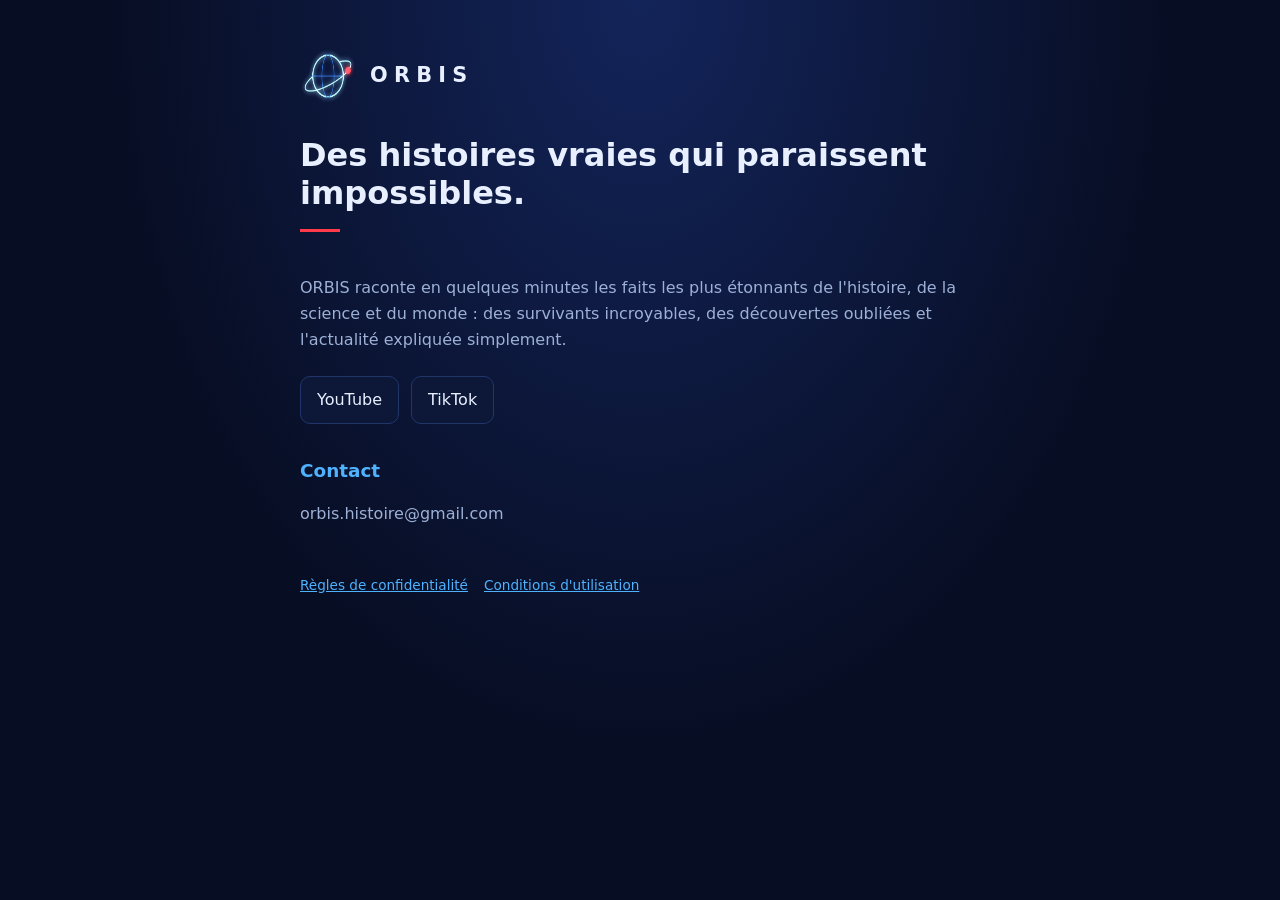
<file: index.html>
<!doctype html>
<html lang="fr">
<head>
<meta charset="utf-8"><meta name="viewport" content="width=device-width, initial-scale=1">
<title>ORBIS – Le monde décodé</title>
<meta name="description" content="ORBIS : des histoires vraies qui paraissent impossibles. Histoire, science et mystères en vidéos courtes.">
<link rel="icon" href="logo.png"><link rel="stylesheet" href="style.css">
</head>
<body><main>
<header><img src="logo.png" alt=""><a href="./">ORBIS</a></header>
<h1>Des histoires vraies qui paraissent impossibles.</h1>
<div class="tag"></div>
<p>ORBIS raconte en quelques minutes les faits les plus étonnants de l'histoire, de la science et du monde : des survivants incroyables, des découvertes oubliées et l'actualité expliquée simplement.</p>
<div class="links">
  <a href="https://www.youtube.com/@orbis.history">YouTube</a>
  <a href="https://www.tiktok.com/@orbis.histoire">TikTok</a>
</div>
<h2>Contact</h2>
<p>orbis.histoire@gmail.com</p>
<footer><a href="confidentialite.html">Règles de confidentialité</a><a href="conditions.html">Conditions d'utilisation</a></footer>
</main></body>
</html>
</file>
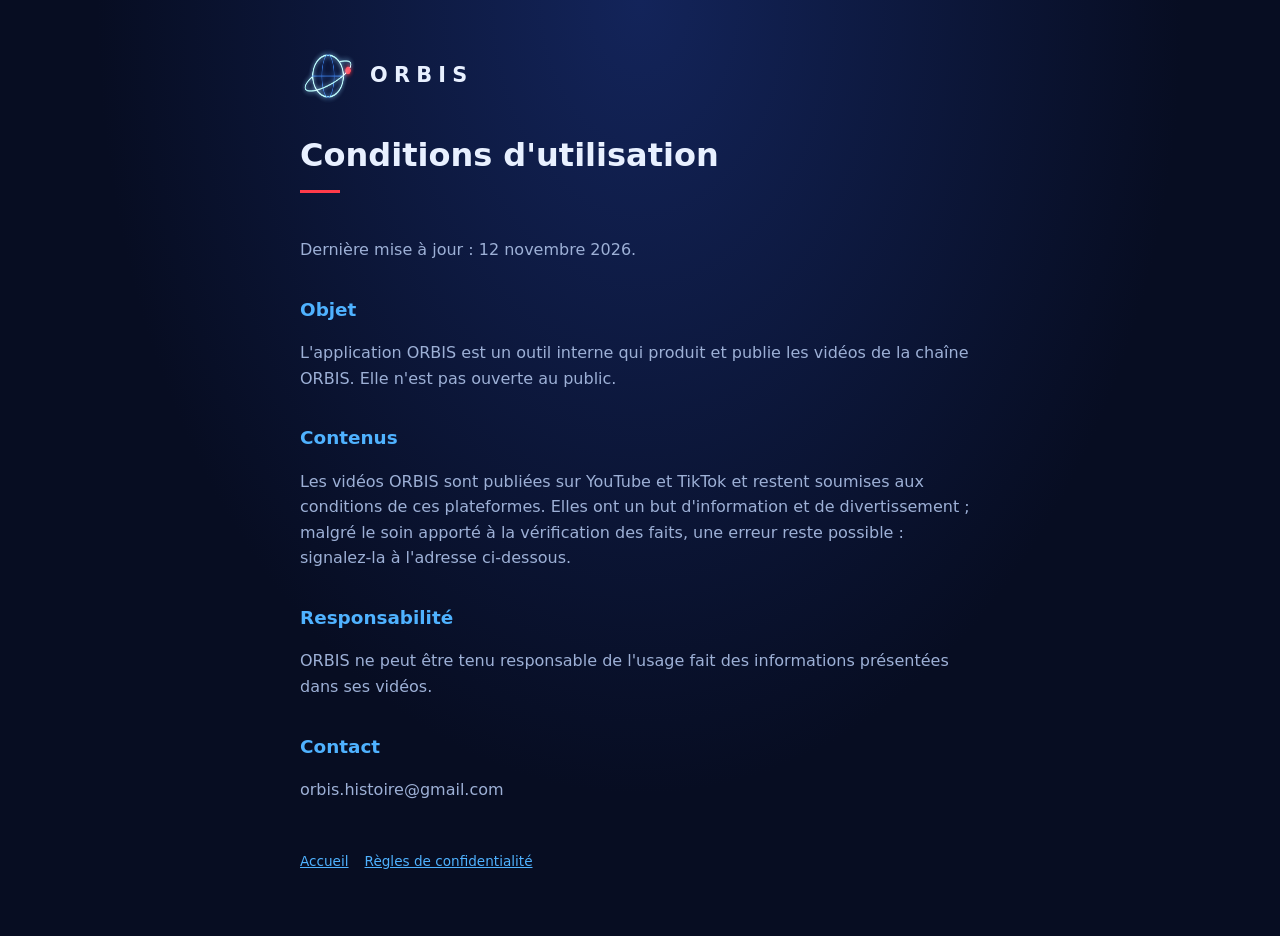
<file: conditions.html>
<!doctype html>
<html lang="fr">
<head>
<meta charset="utf-8"><meta name="viewport" content="width=device-width, initial-scale=1">
<title>Conditions d'utilisation – ORBIS</title>
<link rel="icon" href="logo.png"><link rel="stylesheet" href="style.css">
</head>
<body><main>
<header><img src="logo.png" alt=""><a href="./">ORBIS</a></header>
<h1>Conditions d'utilisation</h1>
<div class="tag"></div>
<p>Dernière mise à jour : 12 novembre 2026.</p>
<h2>Objet</h2>
<p>L'application ORBIS est un outil interne qui produit et publie les vidéos de la chaîne ORBIS. Elle n'est pas ouverte au public.</p>
<h2>Contenus</h2>
<p>Les vidéos ORBIS sont publiées sur YouTube et TikTok et restent soumises aux conditions de ces plateformes. Elles ont un but d'information et de divertissement ; malgré le soin apporté à la vérification des faits, une erreur reste possible : signalez-la à l'adresse ci-dessous.</p>
<h2>Responsabilité</h2>
<p>ORBIS ne peut être tenu responsable de l'usage fait des informations présentées dans ses vidéos.</p>
<h2>Contact</h2>
<p>orbis.histoire@gmail.com</p>
<footer><a href="./">Accueil</a><a href="confidentialite.html">Règles de confidentialité</a></footer>
</main></body>
</html>
</file>
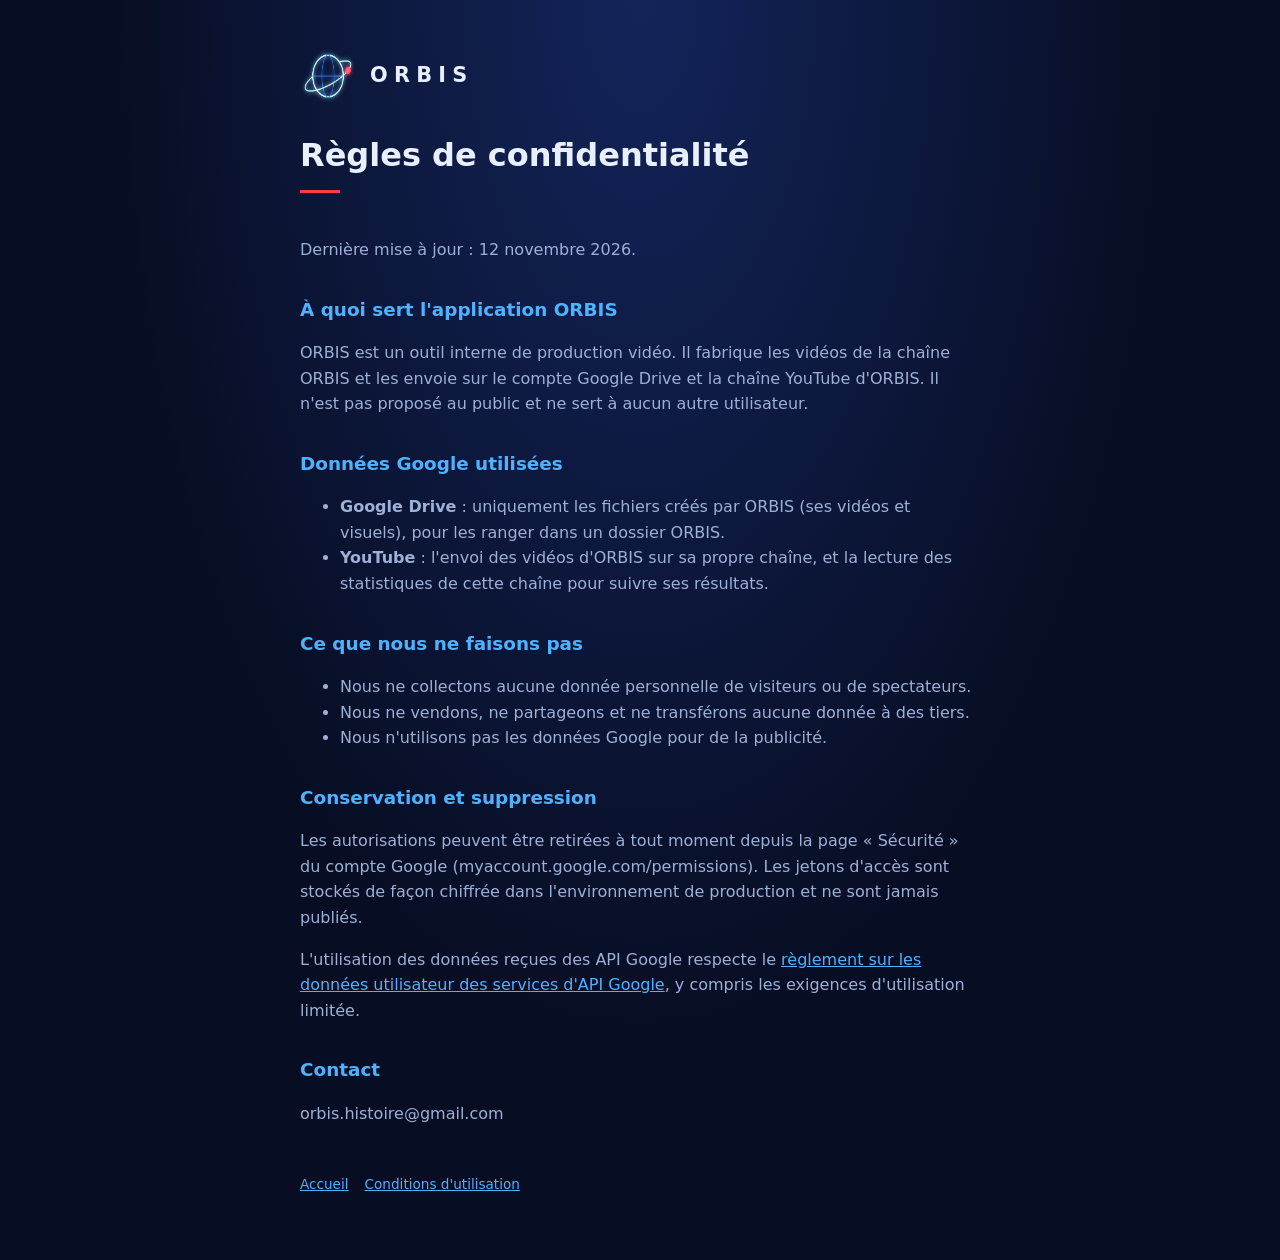
<file: confidentialite.html>
<!doctype html>
<html lang="fr">
<head>
<meta charset="utf-8"><meta name="viewport" content="width=device-width, initial-scale=1">
<title>Règles de confidentialité – ORBIS</title>
<link rel="icon" href="logo.png"><link rel="stylesheet" href="style.css">
</head>
<body><main>
<header><img src="logo.png" alt=""><a href="./">ORBIS</a></header>
<h1>Règles de confidentialité</h1>
<div class="tag"></div>
<p>Dernière mise à jour : 12 novembre 2026.</p>
<h2>À quoi sert l'application ORBIS</h2>
<p>ORBIS est un outil interne de production vidéo. Il fabrique les vidéos de la chaîne ORBIS et les envoie sur le compte Google Drive et la chaîne YouTube d'ORBIS. Il n'est pas proposé au public et ne sert à aucun autre utilisateur.</p>
<h2>Données Google utilisées</h2>
<ul>
  <li><strong>Google Drive</strong> : uniquement les fichiers créés par ORBIS (ses vidéos et visuels), pour les ranger dans un dossier ORBIS.</li>
  <li><strong>YouTube</strong> : l'envoi des vidéos d'ORBIS sur sa propre chaîne, et la lecture des statistiques de cette chaîne pour suivre ses résultats.</li>
</ul>
<h2>Ce que nous ne faisons pas</h2>
<ul>
  <li>Nous ne collectons aucune donnée personnelle de visiteurs ou de spectateurs.</li>
  <li>Nous ne vendons, ne partageons et ne transférons aucune donnée à des tiers.</li>
  <li>Nous n'utilisons pas les données Google pour de la publicité.</li>
</ul>
<h2>Conservation et suppression</h2>
<p>Les autorisations peuvent être retirées à tout moment depuis la page « Sécurité » du compte Google (myaccount.google.com/permissions). Les jetons d'accès sont stockés de façon chiffrée dans l'environnement de production et ne sont jamais publiés.</p>
<p>L'utilisation des données reçues des API Google respecte le <a href="https://developers.google.com/terms/api-services-user-data-policy">règlement sur les données utilisateur des services d'API Google</a>, y compris les exigences d'utilisation limitée.</p>
<h2>Contact</h2>
<p>orbis.histoire@gmail.com</p>
<footer><a href="./">Accueil</a><a href="conditions.html">Conditions d'utilisation</a></footer>
</main></body>
</html>
</file>
<file: style.css>
:root { --bg: #070d22; --panel: #0d1838; --fg: #e8f0ff; --muted: #9db0d6; --accent: #4fb2ff; --red: #ff3b4a; }
* { box-sizing: border-box; }
body { margin: 0; background: radial-gradient(ellipse at 50% 0%, #13245a 0%, var(--bg) 60%); color: var(--fg);
  font-family: "Inter", system-ui, -apple-system, Segoe UI, Roboto, sans-serif; line-height: 1.6; min-height: 100vh; }
main { max-width: 720px; margin: 0 auto; padding: 48px 20px 64px; }
header { display: flex; align-items: center; gap: 14px; margin-bottom: 32px; }
header img { width: 56px; height: 56px; }
header a { color: var(--fg); text-decoration: none; font-weight: 800; letter-spacing: .3em; font-size: 1.3rem; }
h1 { font-size: 2rem; line-height: 1.2; margin: 0 0 12px; }
h2 { font-size: 1.15rem; margin: 32px 0 8px; color: var(--accent); }
p, li { color: var(--muted); }
a { color: var(--accent); }
.tag { display: inline-block; width: 40px; height: 3px; background: var(--red); margin: 4px 0 20px; }
.links { display: flex; flex-wrap: wrap; gap: 12px; margin-top: 24px; }
.links a { background: var(--panel); border: 1px solid #22356b; border-radius: 10px; padding: 10px 16px; text-decoration: none; color: var(--fg); }
footer { margin-top: 48px; font-size: .85rem; color: var(--muted); display: flex; gap: 16px; flex-wrap: wrap; }
</file>
